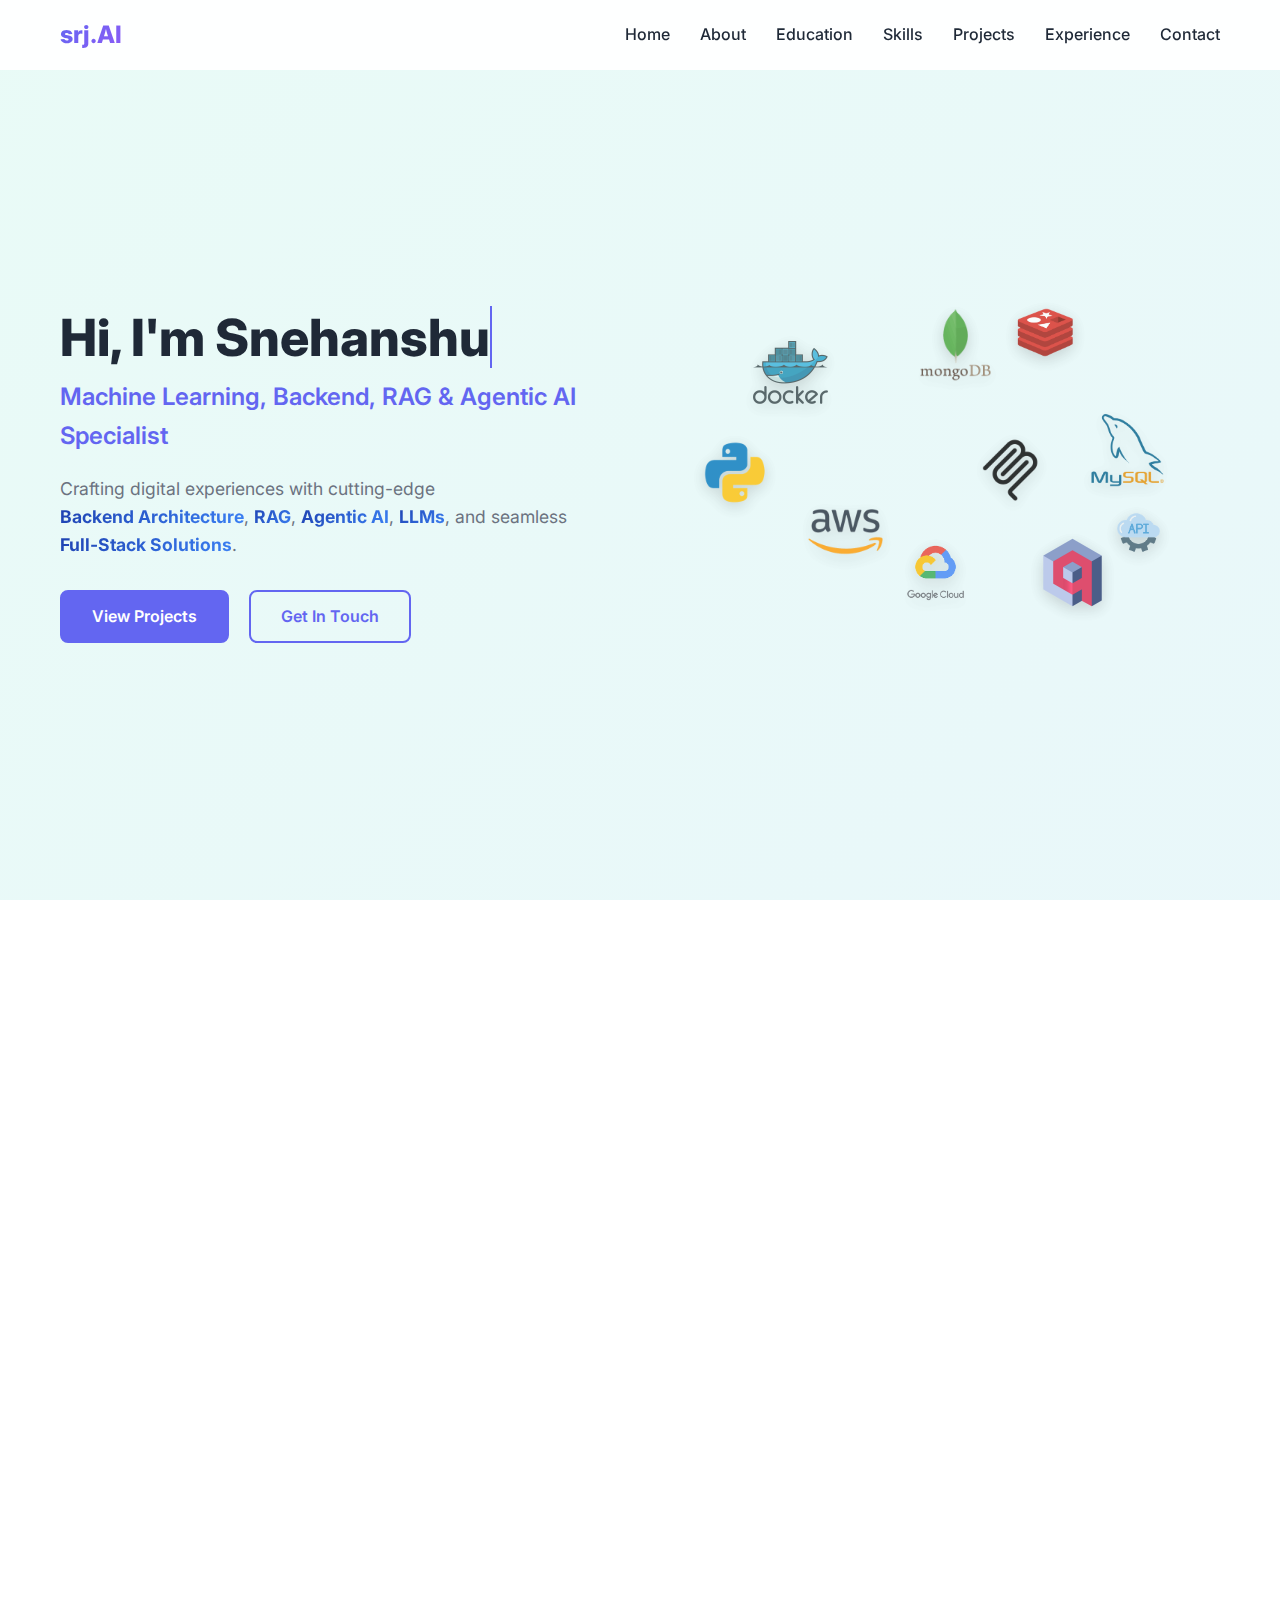
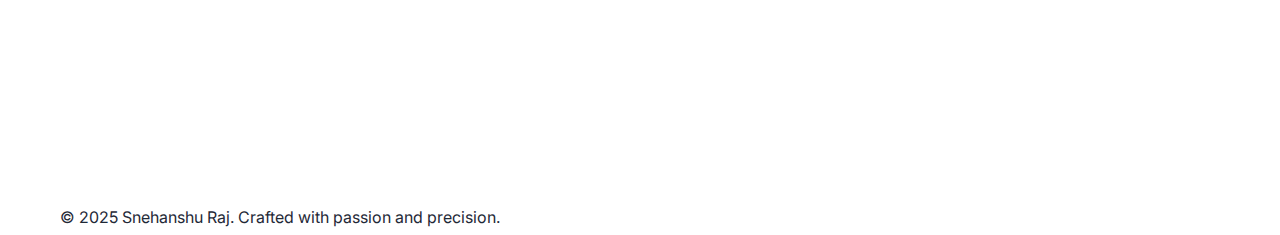
<file: index.html>
<!DOCTYPE html>
<html lang="en">
<head>
    <meta charset="UTF-8">
    <meta name="viewport" content="width=device-width, initial-scale=1.0, maximum-scale=1.0, user-scalable=no">
    <title>Snehanshu Raj - Software Enginner</title>
    <link rel="stylesheet" href="styles.css">
    <link href="https://cdnjs.cloudflare.com/ajax/libs/font-awesome/6.0.0/css/all.min.css" rel="stylesheet">
    <link href="https://fonts.googleapis.com/css2?family=Inter:wght@300;400;500;600;700;800&display=swap" rel="stylesheet">
</head>
<body>
    <nav class="navbar">
        <div class="nav-container">
            <div class="nav-logo">
                <span class="logo-text">srj.AI</span>
            </div>
            <ul class="nav-menu">
                <li><a href="#home" class="nav-link">Home</a></li>
                <li><a href="#about" class="nav-link">About</a></li>
                <li><a href="#education" class="nav-link">Education</a></li>
                <li><a href="#skills" class="nav-link">Skills</a></li>
                <li><a href="#projects" class="nav-link">Projects</a></li>
                <li><a href="#experience" class="nav-link">Experience</a></li>
                <li><a href="#contact" class="nav-link">Contact</a></li>
            </ul>
            <div class="hamburger">
                <span></span>
                <span></span>
                <span></span>
            </div>
        </div>
    </nav>

    <section id="home" class="hero">
        <div class="hero-container">
            <div class="hero-content">
                <div class="hero-text">
                    <h1 class="hero-title">
                        <span class="typing-text">Hi, I'm Snehanshu</span>
                    </h1>
                    <h2 class="hero-subtitle">Machine Learning, Backend, RAG & Agentic AI Specialist</h2>
                    <p class="hero-description">
                        Crafting digital experiences with cutting-edge <span class="highlight-text">Backend Architecture</span>, <span class="highlight-text">RAG</span>, <span class="highlight-text">Agentic AI</span>, <span class="highlight-text">LLMs</span>, and seamless <span class="highlight-text">Full-Stack Solutions</span>.
                    </p>
                    <div class="hero-buttons">
                        <a href="#projects" class="btn btn-primary">View Projects</a>
                        <a href="#contact" class="btn btn-secondary">Get In Touch</a>
                    </div>
                </div>
                <div class="hero-visual">
                    <div class="floating-elements">
                        <div class="floating-item" data-speed="2">
                            <img src="assets/tech/docker.png" alt="Docker">
                        </div>
                        <div class="floating-item" data-speed="3">
                            <img src="assets/tech/qdrant.png" alt="Qdrant">
                        </div>

                        <div class="floating-item" data-speed="1.8">
                            <img src="assets/tech/redis.png" alt="Redis">
                        </div>

                        <div class="floating-item" data-speed="1.7">
                            <img src="assets/tech/aws.png" alt="AWS">
                        </div>

                        <div class="floating-item" data-speed="1.5">
                            <img src="assets/tech/python.png" alt="Python">
                        </div>


                        <div class="floating-item" data-speed="2.2">
                            <img src="assets/tech/mysql.png" alt="MySQL">
                        </div>
                        <div class="floating-item" data-speed="2.5">
                            <img src="assets/tech/mongodb.png" alt="MongoDB">
                        </div>
                        <div class="floating-item" data-speed="2.8">
                            <img src="assets/tech/gcp.png" alt="Google Cloud">
                        </div>
                        <div class="floating-item" data-speed="1.9">
                            <img src="assets/tech/api.png" alt="AI Agent">
                        </div>
                        <div class="floating-item" data-speed="2.4">
                            <img src="assets/tech/mcp.png" alt="APIs">
                        </div>
                    </div>
                </div>
            </div>
        </div>
        <div class="hero-bg">
            <div class="animated-bg"></div>
        </div>
    </section>

    <section id="about" class="about">
        <div class="container">
            <h2 class="section-title">About Me</h2>
            <div class="about-content">
                <div class="about-text">
                    <p class="about-description">
                        I'm a passionate <span class="highlight-text">Software Engineer</span> with deep expertise in <span class="highlight-text">Backend Development</span>, <span class="highlight-text">Machine Learning</span>, <span class="highlight-text">Computer Vision</span>, <span class="highlight-text">Systems Design</span>, <span class="highlight-text">Agentic AI</span>, <span class="highlight-text">RAG</span>, and <span class="highlight-text">DevOps</span>, focused on building and delivering seamless user experiences.
                    </p>
                    <div class="stats">
                        <div class="stat-item">
                            <h3 class="stat-number" data-target="15">15+</h3>
                            <p class="stat-label">Projects Experience</p>
                        </div>
                        <div class="stat-item">
                            <h3 class="stat-number" data-target="3">3+</h3>
                            <p class="stat-label">Work Years Experience</p>
                        </div>
                    </div>
                </div>
                <div class="about-visual">
                    <div class="profile-card">
                        <div class="profile-image">
                            <img src="assets/photo.jpeg" alt="Your Name">
                        </div>
                    </div>
                </div>
            </div>
        </div>
    </section>

    <!-- Education Section -->
    <section id="education" class="education">
        <div class="container">
            <h2 class="section-title">Education</h2>
            <div class="education-cards">
                
                <!-- USC Education Card -->
                <div class="education-card">
                    <div class="education-content">
                        <div class="education-icon">
                            🎓
                        </div>
                        <div class="education-details">
                            <h3 class="degree-title">Master of Science in Computer Science</h3>
                            <h4 class="university-name">University of Southern California (USC)</h4>
                            <span class="education-date">Jan 2025 - Present</span>
                            <p class="education-description">
                                GPA: 
                                <span class="highlight-text">3.86</span>
                            </p>
                            <div class="coursework">
                                <h5>Relevant Coursework:</h5>
                                <div class="course-tags">
                                    <span class="course-tag">Applied Natural Language Processing</span>
                                    <span class="course-tag">Analysis of Algorithms</span>
                                    <span class="course-tag">Web Technologies</span>
                                    <span class="course-tag">Database Systems</span>
                                    <span class="course-tag">Information Retrieval and Search Engine</span>
                                </div>
                            </div>
                        </div>
                    </div>
                </div>

                <!-- Bachelor's Education Card -->
                <div class="education-card">
                    <div class="education-content">
                        <div class="education-icon">
                            🎓
                        </div>
                        <div class="education-details">
                            <h3 class="degree-title">Bachelor of Engineering in Information Science</h3>
                            <h4 class="university-name">Dayananda Sagar College of Engineering, Bangalore</h4>
                            <span class="education-date">Aug 2018 - Jun 2022</span>
                            <p class="education-description">
                                GPA: 
                                <span class="highlight-text">3.89</span>
                            </p>
                            <div class="coursework">
                                <h5>Relevant Coursework:</h5>
                                <div class="course-tags">
                                    <span class="course-tag">Data Structures and Algorithms</span>
                                    <span class="course-tag">Artificial Intelligence</span>
                                    <span class="course-tag">Machine Learning</span>
                                    <span class="course-tag">Software Engineering</span>
                                    <span class="course-tag">Python</span>
                                    <span class="course-tag">Java</span>
                                </div>
                            </div>
                        </div>
                    </div>
                </div>
                
            </div>
        </div>
    </section>


    <!-- Skills -->
    <section id="skills" class="skills">
        <div class="container">
            <h2 class="section-title">Tech Stack</h2>
            <div class="skills-grid">
                <div class="skill-category">
                    <h3 class="category-title">Backend</h3>
                    <div class="skill-items">
                        <div class="skill-item">
                            <i class="fab fa-python"></i>
                            <span>Python</span>
                            <div class="skill-level" data-level="100"></div>
                        </div>
                        <div class="skill-item">
                            <i class="fab fa-cuttlefish"></i>
                            <span>C++</span>
                            <div class="skill-level" data-level="90"></div>
                        </div>
                        <div class="skill-item">
                            <i class="fab fa-java"></i>
                            <span>Java</span>
                            <div class="skill-level" data-level="50"></div>
                        </div>
                        <div class="skill-item">
                            <i class="fas fa-database"></i>
                            <span>MongoDB</span>
                            <div class="skill-level" data-level="80"></div>
                        </div>
                        <div class="skill-item">
                            <i class="fas fa-server"></i>
                            <span>MySQL</span>
                            <div class="skill-level" data-level="80"></div>
                        </div>
                    </div>
                </div>
                <div class="skill-category">
                    <h3 class="category-title">Machine Learning</h3>
                    <div class="skill-items">
                        <div class="skill-item">
                            <i class="fas fa-eye"></i> <!-- Computer Vision → eye icon -->
                            <span>Computer Vision</span>
                            <div class="skill-level" data-level="90"></div>
                        </div>
                        <div class="skill-item">
                            <i class="fas fa-project-diagram"></i> <!-- Neural Networks → brain icon -->
                            <span>Neural Networks</span>
                            <div class="skill-level" data-level="90"></div>
                        </div>
                        <div class="skill-item">
                            <i class="fas fa-comments"></i> <!-- NLP → speech bubbles -->
                            <span>Natural Language Processing</span>
                            <div class="skill-level" data-level="90"></div>
                        </div>
                    </div>
                </div>

                <div class="skill-category">
                    <h3 class="category-title">Generative AI</h3>
                    <div class="skill-items">
                        <div class="skill-item">
                            <i class="fas fa-brain"></i>
                            <span>LLMs, VLMs</span>
                            <div class="skill-level" data-level="90"></div>
                        </div>
                        <div class="skill-item">
                            <i class="fas fa-project-diagram"></i>
                            <span>RAG</span>
                            <div class="skill-level" data-level="90"></div>
                        </div>
                        <div class="skill-item">
                            <i class="fas fa-robot"></i>
                            <span>AI Agents</span>
                            <div class="skill-level" data-level="90"></div>
                        </div>    
                        <div class="skill-item">
                            <i class="fas fa-cogs"></i> <!-- LLM Fine-Tuning → settings/gear icon -->
                            <span>LLM Fine-Tuning</span>
                            <div class="skill-level" data-level="90"></div>
                        </div>                    
                    </div>
                </div>

                <div class="skill-category">
                    <h3 class="category-title">DevOps</h3>
                    <div class="skill-items">
                        <div class="skill-item">
                            <i class="fab fa-docker"></i>
                            <span>Docker</span>
                            <div class="skill-level" data-level="100"></div>
                        </div>
                        <div class="skill-item">
                            <i class="fab fa-aws"></i>
                            <span>AWS</span>
                            <div class="skill-level" data-level="75"></div>
                        </div>
                        <div class="skill-item">
                            <i class="fab fa-google"></i>
                            <span>GCP</span>
                            <div class="skill-level" data-level="75"></div>
                        </div>
                        <div class="skill-item">
                            <i class="fab fa-git-alt"></i>
                            <span>Git</span>
                            <div class="skill-level" data-level="90"></div>
                        </div>
                        <div class="skill-item">
                            <i class="fas fa-cogs"></i>
                            <span>CI/CD</span>
                            <div class="skill-level" data-level="90"></div>
                        </div>
                    </div>
                </div>

                <div class="skill-category">
                    <h3 class="category-title">Frontend</h3>
                    <div class="skill-items">
                        <div class="skill-item">
                            <i class="fab fa-js"></i>
                            <span>JavaScript</span>
                            <div class="skill-level" data-level="80"></div>
                        </div>
                        <div class="skill-item">
                            <i class="fab fa-css3"></i>
                            <span>CSS3</span>
                            <div class="skill-level" data-level="80"></div>
                        </div>
                        <div class="skill-item">
                            <i class="fab fa-html5"></i>
                            <span>HTML5</span>
                            <div class="skill-level" data-level="80"></div>
                        </div>
                    </div>
                </div>
            </div>
        </div>
    </section>

    <!-- Projects Section -->
    <section id="projects" class="projects">
        <div class="container">
            <h2 class="section-title">Personal Projects</h2>
                <div class="projects-grid">
                    <div class="project-card">
                        <div class="project-image">
                            <img src="assets/projects/aiva.png" alt="Search">
                            <div class="project-overlay">
                                <div class="project-links">
                                    <a href="https://github.com/snehanshu-raj/aiva" target="_blank" class="project-link github-link"><i class="fab fa-github"></i></a>
                                </div>
                            </div>
                        </div>
                        <div class="project-content">
                            <h3 class="project-title">AIVA - Artificial Intelligence Visual Assistant</h3>
                            <p class="project-description">An AI-powered visual assistance platform that empowers everyone through real-time scene understanding, voice interaction, and intelligent image capture.</p>
                            <div class="project-tech">
                                <span class="tech-tag">Python</span>
                                <span class="tech-tag">Real-Time Assistant</span>
                                <span class="tech-tag">Gemini Live API</span>
                                <span class="tech-tag">Wensocket</span>
                                <span class="tech-tag">Model Context Protocol</span>
                                <span class="tech-tag">Object Finding</span>
                                <span class="tech-tag">Voice Assistant</span>
                            </div>
                        </div>
                    </div>

                    <div class="project-card">
                        <div class="project-image">
                            <img src="assets/projects/contextly.png" alt="Search">
                            <div class="project-overlay">
                                <div class="project-links">
                                    <a href="https://github.com/snehanshu-raj/ContextLy.AI" target="_blank" class="project-link github-link"><i class="fab fa-github"></i></a>
                                </div>
                            </div>
                        </div>
                        <div class="project-content">
                            <h3 class="project-title">ContextLy.AI</h3>
                            <p class="project-description">A powerful application that allows users to upload PDFs, URLs, and Audio files, then chat with an AI assistant that can search through and reference the uploaded content.</p>
                            <div class="project-tech">
                                <span class="tech-tag">Python</span>
                                <span class="tech-tag">Multimodal Assistant</span>
                                <span class="tech-tag">Gemini Live Tool</span>
                                <span class="tech-tag">Model Context Protocol</span>
                            </div>
                        </div>
                    </div>

                    <div class="project-card">
                        <div class="project-image">
                            <img src="assets/projects/tiktok.png" alt="Search">
                            <div class="project-overlay">
                                <div class="project-links">
                                    <a href="https://github.com/snehanshu-raj/TikTok-sentiment-analysis" target="_blank" class="project-link github-link"><i class="fab fa-github"></i></a>
                                </div>
                            </div>
                        </div>
                        <div class="project-content">
                            <h3 class="project-title">TikTok EDA and Sentiment Analysis</h3>
                            <p class="project-description">A large-scale TikTok data analysis pipeline using NLP and vector databases to uncover sentiment trends, user behaviors, and community insights.</p>
                            <div class="project-tech">
                                <span class="tech-tag">Python</span>
                                <span class="tech-tag">Data Science</span>
                                <span class="tech-tag">Qdrant</span>
                                <span class="tech-tag">MongoDB</span>
                                <span class="tech-tag">HuggingFace</span>
                                <span class="tech-tag">Matplotlib</span>
                                <span class="tech-tag">EDA</span>
                            </div>
                        </div>
                    </div>

                    <div class="project-card">
                        <div class="project-image">
                            <img src="assets/projects/browser-vault.png" alt="Search">
                            <div class="project-overlay">
                                <div class="project-links">
                                    <a href="https://github.com/snehanshu-raj/browser-vault" target="_blank" class="project-link github-link"><i class="fab fa-github"></i></a>
                                </div>
                            </div>
                        </div>
                        <div class="project-content">
                            <h3 class="project-title">Browser Vault</h3>
                            <p class="project-description">Browser-Vault turns your entire web browsing history into a fully searchable memory. Instead of just saving URLs, it captures full page content—text, images, URLs, titles, and timestamps; creating a rich, AI-powered archive of everything you've seen online.</p>
                            <div class="project-tech">
                                <span class="tech-tag">Python</span>
                                <span class="tech-tag">RAG</span>
                                <span class="tech-tag">Vector Database - Qdrant</span>
                                <span class="tech-tag">Ollama</span>
                                <span class="tech-tag">Docker</span>
                                <span class="tech-tag">Web Scraping</span>
                                <span class="tech-tag">JavaScript</span>
                            </div>
                        </div>
                    </div>

                    <div class="project-card">
                        <div class="project-image">
                            <img src="assets/projects/pdf-searcher.png" alt="Search">
                            <div class="project-overlay">
                                <div class="project-links">
                                    <a href="https://github.com/snehanshu-raj/query-pdf-agent" target="_blank" class="project-link github-link"><i class="fab fa-github"></i></a>
                                </div>
                            </div>
                        </div>
                        <div class="project-content">
                            <h3 class="project-title">Query PDF Agent</h3>
                            <p class="project-description">An AI-Agent that instantly locates specific topics across multiple PDFs. It understands natural language queries and directly opens the exact page in the right document. This tool streamlines research by combining semantic search with an interactive, navigable PDF viewer.</p>
                            <div class="project-tech">
                                <span class="tech-tag">Python</span>
                                <span class="tech-tag">AI Agent</span>
                                <span class="tech-tag">MCP - Model Context Protocol</span>
                                <span class="tech-tag">Gemini</span>
                            </div>
                        </div>
                    </div>

                    <div class="project-card">
                        <div class="project-image">
                            <img src="assets/projects/search.png" alt="Search">
                            <div class="project-overlay">
                                <div class="project-links">
                                    <a href="https://github.com/snehanshu-raj/Phone-Record-System" target="_blank" class="project-link github-link"><i class="fab fa-github"></i></a>
                                </div>
                            </div>
                        </div>
                        <div class="project-content">
                            <h3 class="project-title">Search Optimization Benchmark</h3>
                            <p class="project-description">Benchmarked Trie, Binary, and Linear search algorithms on a 10M-record dataset to uncover real-world performance beyond theoretical complexity.</p>
                            <div class="project-tech">
                                <span class="tech-tag">C++</span>
                                <span class="tech-tag">Algorithms</span>
                                <span class="tech-tag">Binary Search</span>
                                <span class="tech-tag">Trie Tree</span>
                            </div>
                        </div>
                    </div>

                    <div class="project-card">
                        <div class="project-image">
                            <img src="assets/projects/smartshot.png" alt="Smart Shot">
                            <div class="project-overlay">
                                <div class="project-links">
                                    <a href="https://github.com/snehanshu-raj/smart-shot" target="_blank" class="project-link github-link"><i class="fab fa-github"></i></a>
                                </div>
                            </div>
                        </div>
                        <div class="project-content">
                            <h3 class="project-title">Smart Shot</h3>
                            <p class="project-description">Chrome extension that captures screenshots and uses Google Gemini AI to analyze and explain anything visible on screen. From text explanations to image analysis, code debugging to visual Q&A - get instant AI-powered insights for any screen content.</p>
                            <div class="project-tech">
                                <span class="tech-tag">JavaScript</span>
                                <span class="tech-tag">Gemini API</span>
                                <span class="tech-tag">Chrome Extension</span>
                            </div>
                        </div>
                    </div>

                    <div class="project-card">
                        <div class="project-image">
                            <img src="assets/projects/queen.png" alt="N Queens">
                            <div class="project-overlay">
                                <div class="project-links">
                                    <a href="https://snehanshu-raj.github.io/nqueens.io/" target="_blank" class="project-link"><i class="fas fa-external-link-alt"></i></a>
                                    <a href="https://github.com/snehanshu-raj/nqueens.io" target="_blank" class="project-link github-link"><i class="fab fa-github"></i></a>
                                </div>
                            </div>
                        </div>
                        <div class="project-content">
                            <h3 class="project-title">N-Queens Play</h3>
                            <p class="project-description">An interactive N Queens game that lets you choose your board size and challenge yourself to place N queens safely without any attacking each other. A fun and visual way to explore this classic combinatorial problem in chess and algorithms.</p>
                            <div class="project-tech">
                                <span class="tech-tag">JavaScript</span>
                                <span class="tech-tag">N-Queens Algorithm</span>
                            </div>
                        </div>
                    </div>

                    <div class="project-card">
                        <div class="project-image">
                            <img src="assets/projects/gif.png" alt="GIF Controller">
                            <div class="project-overlay">
                                <div class="project-links">
                                    <a href="https://snehanshu-raj.github.io/chrome-gif-controller/" target="_blank" class="project-link"><i class="fas fa-external-link-alt"></i></a>
                                    <a href="https://github.com/snehanshu-raj/chrome-gif-controller" target="_blank" class="project-link github-link"><i class="fab fa-github"></i></a>
                                </div>
                            </div>
                        </div>
                        <div class="project-content">
                            <h3 class="project-title">GIF Controller</h3>
                            <p class="project-description">A simple yet powerful tool to take control of GIFs: pause, play, and seek any frame! Available as both a web app and Chrome extension. The web version supports uploads and direct URLs, while the Chrome extension auto-detects GIFs on any page and overlays playback controls.</p>
                            <div class="project-tech">
                                <span class="tech-tag">JavaScript</span>
                                <span class="tech-tag">Chrome Extension</span>
                            </div>
                        </div>
                    </div>
                </div>
        </div>
    </section>

    <!-- Experience Section -->
    <section id="experience" class="experience">
        <div class="container">
            <h2 class="section-title">Experience</h2>
            <div class="timeline">
                <div class="timeline-item">
                    <div class="timeline-dot"></div>
                    <div class="timeline-content">
                        <h3 class="timeline-title">Teaching Assistant & Mentor</h3>
                        <span class="timeline-company">USC, Viterbi School of Engineering - CS Dept.</span>
                        <span class="timeline-date">Jan 2026 - Current</span>
                        <p class="timeline-description">Mentoring 6 teams in designing and delivering real-world software systems, driving requirements clarification, technical architecture, and stakeholder-aligned execution.</p>
                    </div>
                </div>

                <div class="timeline-item">
                    <div class="timeline-dot"></div>
                    <div class="timeline-content">
                        <h3 class="timeline-title">Tech Lead</h3>
                        <span class="timeline-company">Streamoid Technologies</span>
                        <span class="timeline-date">Jul 2024 - Dec 2024</span>
                        <p class="timeline-description">Headed and built a state-of-the-art RAG-based “PDF Explorer” enabling expert-level, multi-modal document search, setting a new standard for AI-driven enterprise retrieval, with successful onboarding of India’s largest fashion brand.</p>
                    </div>
                </div>
                
                <div class="timeline-item">
                    <div class="timeline-dot"></div>
                    <div class="timeline-content">
                        <h3 class="timeline-title">Backend Developer - MTS</h3>
                        <span class="timeline-company">Streamoid Technologies</span>
                        <span class="timeline-date">May 2023 - Jun 2024</span>
                        <p class="timeline-description">• Designed and implemented a high-performance, multi-stage Computer Vision classification system for e-commerce catalog processing, classifying fine-grained attributes (e.g., color, sleeve length, fabric) for fashion items.</p>
                        <p class="timeline-description">• Architected and built a fault-tolerant Dropbox image uploader service, improving throughput 4x by addressing scaling bottlenecks.</p>
                        <p class="timeline-description">• Led development of a high-throughput indexing pipeline integrating Qdrant and Typesense for recommendations system.</p>
                        <p class="timeline-description">• Optimized legacy codebases, improved documentation, debugged, and enhanced various workflows to boost overall performance.</p>
                    </div>
                </div>
                
                <div class="timeline-item">
                    <div class="timeline-dot"></div>
                    <div class="timeline-content">
                        <h3 class="timeline-title">Software Engineer</h3>
                        <span class="timeline-company">Accolite Digital</span>
                        <span class="timeline-date">Nov 2022 - May 2023</span>
                        <p class="timeline-description">Developed a custom Python DMN rule engine with rule manipulation, integrated DynamoDB-based versioning for rollback, and enabled DMN file export and reverse engineering for seamless data recovery.</p>
                    </div>
                </div>

                <div class="timeline-item">
                    <div class="timeline-dot"></div>
                    <div class="timeline-content">
                        <h3 class="timeline-title">Software Engineer Intern</h3>
                        <span class="timeline-company">Accolite Digital</span>
                        <span class="timeline-date">Apr 2022 - Oct 2022</span>
                        <p class="timeline-description">Mastered Docker to create production-ready Business-Central images with RBAC, built lifecycle automation using Kie-Server REST APIs, and optimized Python request handling for AWS Lambda with clear client documentation.</p>
                    </div>
                </div>

                <div class="timeline-item">
                    <div class="timeline-dot"></div>
                    <div class="timeline-content">
                        <h3 class="timeline-title">Software Engineer Intern</h3>
                        <span class="timeline-company">Streamoid AI</span>
                        <span class="timeline-date">May 2021 - Dec 2021</span>
                        <p class="timeline-description">• Data Tech Team: Enhanced autosuggest search with category classifiers and probabilistic N-gram models trained on 100K+ phrases, deploying scalable APIs and scripts.</p>
                        <p class="timeline-description">• Visual Tech Team: Improved dress category prediction using advanced feature extraction and developed scalable image processing pipelines for bulk operations.</p>
                    </div>
                </div>
            </div>
        </div>
    </section>

    <!-- Hobbies Section -->
    <section id="hobbies" class="hobbies">
        <div class="container">
            <h2 class="section-title">Beyond Code</h2>
            <div class="hobbies-grid">                
                <a href="art.html" target="_blank" style="text-decoration: none;">
                    <div class="hobby-card">
                        <div class="hobby-icon">🎨</div>
                        <h3 class="hobby-title">Art & Craft</h3>
                        <p class="hobby-description">Bringing ideas to life through Sketching, Painting, and intricate Quilling! Explore my creative journey.</p>
                    </div>
                </a>
            </div>
        </div>
    </section>


    <!-- Contact Section -->
    <section id="contact" class="contact">
        <div class="container">
            <h2 class="section-title">Let's Connect</h2>
            <div class="contact-content">
                <p class="contact-intro">
                    I'm always excited to collaborate on innovative projects and explore new opportunities. 
                    Feel free to reach out through any of the channels below!
                </p>
                <div class="contact-methods">
                    <a href="mailto:srj.snehanshu@gmail.com" class="contact-method">
                        <i class="fas fa-envelope"></i>
                        <h3>Email</h3>
                        <p>srj.snehanshu@gmail.com</p>
                    </a>
                    <div class="contact-method">
                        <i class="fas fa-map-marker-alt"></i>
                        <h3>Location</h3>
                        <p>Los Angeles, CA</p>
                    </div>
                </div>
                <div class="social-links">
                    <a href="https://linkedin.com/in/snehanshu-raj" target="_blank" class="social-link">
                        <i class="fab fa-linkedin"></i>
                    </a>
                    <a href="https://github.com/snehanshu-raj" target="_blank" class="social-link">
                        <i class="fab fa-github"></i>
                    </a>
                    <a href="art.html" target="_blank" class="social-link">
                        <i class="fas fa-palette"></i>
                    </a>
                </div>
            </div>
        </div>
    </section>

    <!-- Footer -->
    <footer>
        <div class="container">
            <p class="footer-text">&copy; 2025 Snehanshu Raj. Crafted with passion and precision.</p>
        </div>
    </footer>

    <script src="script.js"></script>
</body>
</html>
</file>
<file: styles.css>
* {
    margin: 0;
    padding: 0;
    box-sizing: border-box;
}

:root {
    --primary-color: #6366f1;
    --secondary-color: #8b5cf6;
    --accent-color: #06b6d4;
    --text-primary: #1f2937;
    --text-secondary: #6b7280;
    --background: #ffffff;
    --background-secondary: #f9fafb;
    --border-color: #e5e7eb;
    --shadow: 0 4px 6px -1px rgba(0, 0, 0, 0.1);
    --shadow-lg: 0 20px 25px -5px rgba(0, 0, 0, 0.1);
}

body {
    font-family: 'Inter', sans-serif;
    line-height: 1.6;
    color: var(--text-primary);
    overflow-x: hidden;
}

.container {
    max-width: 1200px;
    margin: 0 auto;
    padding: 0 20px;
}

/* Navigation */
.navbar {
    position: fixed;
    top: 0;
    width: 100%;
    background: rgba(255, 255, 255, 0.95);
    backdrop-filter: blur(10px);
    z-index: 1000;
    transition: all 0.3s ease;
}

.nav-container {
    max-width: 1200px;
    margin: 0 auto;
    padding: 0 20px;
    display: flex;
    justify-content: space-between;
    align-items: center;
    height: 70px;
}

.logo-text {
    font-size: 24px;
    font-weight: 800;
    background: linear-gradient(135deg, var(--primary-color), var(--secondary-color));
    -webkit-background-clip: text;
    -webkit-text-fill-color: transparent;
    background-clip: text;
    position: relative;
}

.logo-text::after {
    content: '🤖';
    position: absolute;
    right: -25px;
    top: 0;
    font-size: 16px;
    animation: robotBounce 2s ease-in-out infinite;
}

@keyframes robotBounce {
    0%, 100% { transform: translateY(0px); }
    50% { transform: translateY(-3px); }
}

.nav-menu {
    display: flex;
    list-style: none;
    gap: 30px;
}

.nav-link {
    text-decoration: none;
    color: var(--text-primary);
    font-weight: 500;
    transition: color 0.3s ease;
    position: relative;
}

.nav-link:hover {
    color: var(--primary-color);
}

.nav-link::after {
    content: '';
    position: absolute;
    bottom: -5px;
    left: 0;
    width: 0;
    height: 2px;
    background: var(--primary-color);
    transition: width 0.3s ease;
}

.nav-link:hover::after {
    width: 100%;
}

.hamburger {
    display: none;
    flex-direction: column;
    cursor: pointer;
}

.hamburger span {
    width: 25px;
    height: 3px;
    background: var(--text-primary);
    margin: 3px 0;
    transition: 0.3s;
}

/* Hero Section */
/* Hero Section - Universal Responsive */
.hero {
    min-height: 100vh;
    display: flex;
    align-items: center;
    position: relative;
    overflow: hidden;
    padding: 70px 0 20px;
}

.hero-container {
    max-width: 1200px;
    margin: 0 auto;
    padding: 0 20px;
    z-index: 2;
    width: 100%;
}

.hero-content {
    display: grid;
    grid-template-columns: 1fr 1fr;
    gap: 60px;
    align-items: center;
}

/* Hero Text Styling */
.hero-title {
    font-size: clamp(2rem, 4vw, 3.5rem);
    font-weight: 800;
    margin-bottom: 10px;
    line-height: 1.2;
}

.name-display {
    display: block;
    color: var(--text-primary);
    font-family: inherit;
    font-weight: inherit;
    font-size: inherit;
}

.hero-subtitle {
    font-size: clamp(1.2rem, 2.5vw, 1.5rem);
    color: var(--primary-color);
    font-weight: 600;
    margin-bottom: 20px;
}

.hero-description {
    font-size: clamp(0.95rem, 2vw, 1.1rem);
    color: var(--text-secondary);
    margin-bottom: 30px;
    line-height: 1.6;
}

.hero-buttons {
    display: flex;
    gap: 20px;
    flex-wrap: wrap;
}

.btn {
    padding: 12px 30px;
    border-radius: 8px;
    text-decoration: none;
    font-weight: 600;
    transition: all 0.3s ease;
    display: inline-block;
    font-size: clamp(0.9rem, 1.5vw, 1rem);
}

.btn-primary {
    background: var(--primary-color);
    color: white;
    border: 2px solid var(--primary-color);
}

.btn-secondary {
    background: transparent;
    color: var(--primary-color);
    border: 2px solid var(--primary-color);
}

/* Floating Elements */
.hero-visual {
    position: relative;
    height: 400px;
    width: 100%;
}

.floating-elements {
    position: relative;
    width: 100%;
    height: 100%;
}

.floating-item {
    position: absolute;
    animation: float 6s ease-in-out infinite;
    z-index: 1;
}

.floating-item img {
    width: 75px;
    height: 75px;
    object-fit: contain;
    transition: all 0.3s ease;
    filter: drop-shadow(0 4px 8px rgba(0, 0, 0, 0.1));
}

/* Updated positioning for better visibility */
.floating-item:nth-child(1) { /* Docker */
    top: 10%;
    left: 10%;
    animation-delay: 0s;
}

.floating-item:nth-child(2) { /* Python */
    top: 70%;
    right: 15%;
    animation-delay: -2s;
}

.floating-item:nth-child(3) { /* MongoDB */
    top: 5%;
    right: 20%;
    animation-delay: -4s;
}

.floating-item:nth-child(4) { /* AWS */
    bottom: 20%;
    left: 20%;
    animation-delay: -1s;
}

.floating-item:nth-child(5) { /* Redis */
    top: 40%;
    left: 5%;
    animation-delay: -3s;
}

.floating-item:nth-child(6) { /* MySQL */
    bottom: 40%;
    right: 10%;
    animation-delay: -5s;
}

.floating-item:nth-child(7) { /* GCP */
    top: 8%;
    left: 45%;
    animation-delay: -1.5s;
}

.floating-item:nth-child(8) { /* Agent */
    bottom: 15%;
    right: 45%;
    animation-delay: -3.5s;
}

.floating-item:nth-child(9) { /* APIs */
    top: 55%;
    right: 8%;
    animation-delay: -2.5s;
}

.floating-item:nth-child(10) { /* Qdrant */
    bottom: 35%;
    left: 55%;
    animation-delay: -4.5s;
}

@keyframes float {
    0%, 100% { 
        transform: translateY(0px) rotate(0deg); 
    }
    50% { 
        transform: translateY(-20px) rotate(5deg); 
    }
}

/* Ensure all items are visible on different screen sizes */
@media (max-width: 1024px) {
    .floating-item:nth-child(n+7) {
        display: block; /* Keep them visible on tablets */
    }
    
    .floating-item img {
        width: 60px;
        height: 60px;
    }
}

@media (max-width: 768px) {
    .hero-visual {
        height: 250px;
    }
    
    .floating-item img {
        width: 45px;
        height: 45px;
    }
    
    /* Hide some items on mobile for performance */
    .floating-item:nth-child(n+6) {
        display: none;
    }
}

@media (max-width: 480px) {
    .floating-item img {
        width: 35px;
        height: 35px;
    }
    
    .floating-item:nth-child(n+4) {
        display: none;
    }
}

/* Mobile Styles */
@media (max-width: 480px) {
    .hero {
        padding: 60px 0 20px;
    }
    
    .hero-container {
        padding: 0 15px;
    }
    
    .hero-content {
        gap: 30px;
    }
    
    .hero-visual {
        height: 200px;
    }
    
    .hero-buttons {
        flex-direction: column;
        align-items: center;
        gap: 15px;
    }
    
    .btn {
        width: 200px;
        text-align: center;
    }
    
    .floating-item:nth-child(n+3) {
        display: none;
    }
    
    .floating-item img {
        width: 35px;
        height: 35px;
    }
}

/* Ensure text visibility */
.hero-title,
.hero-subtitle,
.hero-description {
    opacity: 1;
    visibility: visible;
    display: block;
}

.btn-primary {
    background: var(--primary-color);
    color: white;
    border: 2px solid var(--primary-color);
}

.btn-primary:hover {
    transform: translateY(-2px);
    box-shadow: var(--shadow-lg);
}

.btn-secondary {
    background: transparent;
    color: var(--primary-color);
    border: 2px solid var(--primary-color);
}

.btn-secondary:hover {
    background: var(--primary-color);
    color: white;
    transform: translateY(-2px);
}

.hero-visual {
    position: relative;
    height: 400px;
}

.floating-elements {
    position: relative;
    width: 100%;
    height: 100%;
}

.floating-item {
    position: absolute;
    animation: float 6s ease-in-out infinite;
    opacity: 0.8;
    transition: all 0.3s ease;
    filter: drop-shadow(0 4px 8px rgba(0, 0, 0, 0.1));
}

.floating-item img {
    width: 75px;
    height: 75px;
    object-fit: contain;
    transition: all 0.3s ease;
}

@media (max-width: 768px) {
    .floating-item img {
        width: 60px;
        height: 60px;
    }
}

@media (max-width: 480px) {
    .floating-item img {
        width: 45px;
        height: 45px;
    }
}

.floating-item:hover {
    opacity: 1;
    transform: scale(1.2);
}

.floating-item:hover img {
    filter: brightness(1.1) saturate(1.2);
}

/* Positioning for all floating items */
.floating-item:nth-child(1) { /* Docker */
    top: 15%;
    left: 15%;
    animation-delay: 0s;
}

.floating-item:nth-child(2) { /* Qdrant */
    top: 65%;
    right: 20%;
    animation-delay: -2s;
}

.floating-item:nth-child(3) { /* Python */
    top: 5%;
    right: 25%;
    animation-delay: -4s;
}

.floating-item:nth-child(4) { /* MongoDB */
    bottom: 25%;
    left: 25%;
    animation-delay: -1s;
}

.floating-item:nth-child(5) { /* Redis */
    top: 40%;
    left: 5%;
    animation-delay: -3s;
}

.floating-item:nth-child(6) { /* MySQL */
    bottom: 45%;
    right: 10%;
    animation-delay: -5s;
}

.floating-item:nth-child(7) { /* AWS */
    top: 8%;
    left: 45%;
    animation-delay: -1.5s;
}

.floating-item:nth-child(8) { /* GCP */
    bottom: 15%;
    right: 45%;
    animation-delay: -3.5s;
}

.floating-item:nth-child(9) { /* Agent */
    top: 55%;
    right: 8%;
    animation-delay: -2.5s;
}

.floating-item:nth-child(10) { /* APIs */
    bottom: 40%;
    left: 55%;
    animation-delay: -4.5s;
}

@keyframes float {
    0%, 100% { 
        transform: translateY(0px) rotate(0deg); 
    }
    50% { 
        transform: translateY(-20px) rotate(5deg); 
    }
}

/* Add some variety to the animations */
.floating-item:nth-child(even) {
    animation-direction: reverse;
}

.floating-item:nth-child(3n) {
    animation-duration: 8s;
}

.floating-item:nth-child(4n) {
    animation-duration: 5s;
}

/* Responsive adjustments */
@media (max-width: 768px) {
    .floating-item img {
        width: 45px;
        height: 45px;
    }
    
    /* Hide some items on smaller screens */
    .floating-item:nth-child(n+7) {
        display: none;
    }
}

@media (max-width: 480px) {
    .floating-item img {
        width: 35px;
        height: 35px;
    }
    
    .floating-item:nth-child(n+5) {
        display: none;
    }
}

.hero-bg {
    position: absolute;
    top: 0;
    left: 0;
    width: 100%;
    height: 100%;
    z-index: -1;
}

.animated-bg {
    width: 100%;
    height: 100%;
    background: linear-gradient(-45deg, #ee7752, #e73c7e, #23a6d5, #23d5ab);
    background-size: 400% 400%;
    animation: gradientBG 15s ease infinite;
    opacity: 0.1;
}

@keyframes gradientBG {
    0% { background-position: 0% 50%; }
    50% { background-position: 100% 50%; }
    100% { background-position: 0% 50%; }
}

/* Typing Animation */
.typing-text {
    overflow: hidden;
    border-right: 2px solid var(--primary-color);
    white-space: nowrap;
    animation: typing 3.5s steps(40, end), blink-caret 0.75s step-end infinite;
}

@keyframes typing {
    from { width: 0; }
    to { width: 100%; }
}

@keyframes blink-caret {
    from, to { border-color: transparent; }
    50% { border-color: var(--primary-color); }
}

/* Section Styles */
.section-title {
    font-size: 2.5rem;
    font-weight: 700;
    text-align: center;
    margin-bottom: 60px;
    position: relative;
}

.section-title::after {
    content: '';
    position: absolute;
    bottom: -10px;
    left: 50%;
    transform: translateX(-50%);
    width: 60px;
    height: 4px;
    background: var(--primary-color);
    border-radius: 2px;
}

/* About Section */
.about {
    padding: 100px 0;
    background: var(--background-secondary);
}

.about-content {
    display: grid;
    grid-template-columns: 2fr 1fr;
    gap: 60px;
    align-items: center;
}

.about-description {
    font-size: 1.1rem;
    color: var(--text-secondary);
    margin-bottom: 40px;
    line-height: 1.8;
}

.stats {
    display: grid;
    grid-template-columns: repeat(3, 1fr);
    gap: 30px;
}

.stat-item {
    text-align: center;
}

.stat-number {
    font-size: 2.5rem;
    font-weight: 800;
    color: var(--primary-color);
    margin-bottom: 5px;
}

.stat-label {
    color: var(--text-secondary);
    font-weight: 500;
}

.profile-card {
    background: linear-gradient(135deg, #1e293b 0%, #0f172a 100%);
    border-radius: 20px;
    padding: 30px;
    box-shadow: 0 20px 40px rgba(0, 0, 0, 0.3), 
                0 0 20px rgba(59, 130, 246, 0.1);
    text-align: center;
    border: 1px solid rgba(59, 130, 246, 0.2);
    position: relative;
    overflow: hidden;
}

.profile-card::before {
    content: '';
    position: absolute;
    top: 0;
    left: 0;
    width: 100%;
    height: 100%;
    background: radial-gradient(circle at 50% 50%, rgba(59, 130, 246, 0.1) 0%, transparent 70%);
    pointer-events: none;
}

.profile-image {
    width: 200px;
    height: 200px;
    border-radius: 50%;
    overflow: hidden;
    margin: 0 auto 20px;
    border: 4px solid #3b82f6;
    box-shadow: 0 0 20px rgba(59, 130, 246, 0.3),
                inset 0 0 20px rgba(0, 0, 0, 0.2);
    position: relative;
    z-index: 2;
}

.profile-image img {
    width: 100%;
    height: 100%;
    object-fit: cover;
}

/* Add hover effect */
.profile-card:hover {
    transform: translateY(-5px);
    box-shadow: 0 25px 50px rgba(0, 0, 0, 0.4), 
                0 0 30px rgba(59, 130, 246, 0.2);
    border-color: rgba(59, 130, 246, 0.4);
    transition: all 0.3s ease;
}

.profile-card:hover .profile-image {
    border-color: #60a5fa;
    box-shadow: 0 0 30px rgba(59, 130, 246, 0.5),
                inset 0 0 20px rgba(0, 0, 0, 0.2);
}

/* Skills Section */
.skills {
    padding: 100px 0;
}

.skills-grid {
    display: grid;
    grid-template-columns: repeat(auto-fit, minmax(300px, 1fr));
    gap: 40px;
}

.skill-category {
    background: white;
    border-radius: 15px;
    padding: 30px;
    box-shadow: var(--shadow);
    transition: transform 0.3s ease;
}

.skill-category:hover {
    transform: translateY(-5px);
}

.category-title {
    font-size: 1.5rem;
    font-weight: 700;
    margin-bottom: 25px;
    color: var(--primary-color);
    text-align: center;
}

.skill-items {
    display: flex;
    flex-direction: column;
    gap: 20px;
}

.skill-item {
    display: flex;
    align-items: center;
    gap: 15px;
    position: relative;
}

.skill-item i {
    font-size: 1.5rem;
    color: var(--primary-color);
    width: 30px;
}

.skill-item span {
    font-weight: 600;
    min-width: 100px;
}

.skill-level {
    flex: 1;
    height: 8px;
    background: var(--border-color);
    border-radius: 4px;
    position: relative;
    overflow: hidden;
}

.skill-level::after {
    content: '';
    position: absolute;
    top: 0;
    left: 0;
    height: 100%;
    background: linear-gradient(90deg, var(--text-primary), var(--secondary-color));
    border-radius: 4px;
    width: 0;
    animation: fillBar 2s ease-in-out forwards;
    animation-delay: 0.5s;
}

/* Specific widths for each level */
.skill-level[data-level="100"]::after {
    animation-name: fillBar100;
}

.skill-level[data-level="90"]::after {
    animation-name: fillBar90;
}

.skill-level[data-level="80"]::after {
    animation-name: fillBar80;
}

.skill-level[data-level="75"]::after {
    animation-name: fillBar75;
}

.skill-level[data-level="50"]::after {
    animation-name: fillBar50;
}

/* Animation keyframes */
@keyframes fillBar100 {
    from { width: 0; }
    to { width: 100%; }
}

@keyframes fillBar90 {
    from { width: 0; }
    to { width: 85%; }
}

@keyframes fillBar80 {
    from { width: 0; }
    to { width: 80%; }
}

@keyframes fillBar75 {
    from { width: 0; }
    to { width: 75%; }
}

@keyframes fillBar50 {
    from { width: 0; }
    to { width: 55%; }
}

/* Projects Section */
.projects {
    padding: 100px 0;
    background: var(--background-secondary);
}

.projects-grid {
    display: grid;
    grid-template-columns: repeat(auto-fit, minmax(350px, 1fr));
    gap: 40px;
}

.project-card {
    background: white;
    border-radius: 15px;
    overflow: hidden;
    box-shadow: var(--shadow);
    transition: all 0.3s ease;
}

.project-card:hover {
    transform: translateY(-10px);
    box-shadow: var(--shadow-lg);
}

.project-image {
    position: relative;
    height: 250px;
    overflow: hidden;
    border-radius: 15px 15px 0 0;
    border: 3px solid transparent;
    background: linear-gradient(45deg, #1e40af, #3b82f6, #60a5fa, #1e40af);
    background-size: 300% 300%;
    animation: borderDance 4s ease-in-out infinite;
    padding: 3px;
}

.project-image::before {
    content: '';
    position: absolute;
    top: 0;
    left: 0;
    right: 0;
    bottom: 0;
    background: linear-gradient(45deg, #1e40af, #3b82f6, #60a5fa, #1e40af);
    background-size: 300% 300%;
    animation: borderDance 4s ease-in-out infinite;
    border-radius: 12px;
    z-index: -1;
}

.project-image img {
    width: 100%;
    height: 100%;
    object-fit: contain; /* Changed from cover to contain */
    object-position: center;
    transition: all 0.3s ease;
    background: white; /* Add white background for better contrast */
    border-radius: 12px;
    padding: 10px; /* Add some padding inside */
}

.project-card:hover .project-image img {
    transform: scale(1.05);
    filter: brightness(1.1) saturate(1.1);
}

/* Dancing border animation */
@keyframes borderDance {
    0% {
        background-position: 0% 50%;
        box-shadow: 0 0 20px rgba(30, 64, 175, 0.4);
    }
    25% {
        background-position: 100% 50%;
        box-shadow: 0 0 25px rgba(59, 130, 246, 0.5);
    }
    50% {
        background-position: 100% 100%;
        box-shadow: 0 0 30px rgba(96, 165, 250, 0.6);
    }
    75% {
        background-position: 0% 100%;
        box-shadow: 0 0 25px rgba(59, 130, 246, 0.5);
    }
    100% {
        background-position: 0% 50%;
        box-shadow: 0 0 20px rgba(30, 64, 175, 0.4);
    }
}

.project-card {
    background: white;
    border-radius: 15px;
    overflow: hidden;
    box-shadow: var(--shadow);
    transition: all 0.3s ease;
    position: relative;
    border: 2px solid transparent;
}

.project-card:hover {
    transform: translateY(-10px);
    box-shadow: var(--shadow-lg);
    border: 2px solid rgba(30, 64, 175, 0.3);
}

.project-card.pulse-border .project-image {
    animation: borderDance 4s ease-in-out infinite, pulseBorder 2s ease-in-out infinite;
}

@keyframes pulseBorder {
    0%, 100% {
        transform: scale(1);
        border-width: 3px;
    }
    50% {
        transform: scale(1.02);
        border-width: 5px;
    }
}

.project-overlay {
    position: absolute;
    top: 0;
    left: 0;
    width: 100%;
    height: 100%;
    background: rgba(99, 102, 241, 0.9);
    display: flex;
    align-items: center;
    justify-content: center;
    opacity: 0;
    transition: opacity 0.3s ease;
}

.project-card:hover .project-overlay {
    opacity: 1;
}

.project-links {
    display: flex;
    gap: 20px;
}

.project-link {
    width: 50px;
    height: 50px;
    background: white;
    border-radius: 50%;
    display: flex;
    align-items: center;
    justify-content: center;
    color: var(--primary-color);
    text-decoration: none;
    transition: transform 0.3s ease;
}

.project-link:hover {
    transform: scale(1.1);
}

.project-content {
    padding: 30px;
}

.project-title {
    font-size: 1.3rem;
    font-weight: 700;
    margin-bottom: 15px;
}

.project-description {
    color: var(--text-secondary);
    margin-bottom: 20px;
    line-height: 1.6;
}

.project-tech {
    display: flex;
    flex-wrap: wrap;
    gap: 10px;
}

.tech-tag {
    background: var(--primary-color);
    color: white;
    padding: 5px 12px;
    border-radius: 20px;
    font-size: 0.8rem;
    font-weight: 500;
}

/* Experience Section */
.experience {
    padding: 100px 0;
}

.timeline {
    position: relative;
    max-width: 800px;
    margin: 0 auto;
}

.timeline::before {
    content: '';
    position: absolute;
    left: 50%;
    top: 0;
    bottom: 0;
    width: 2px;
    background: var(--primary-color);
    transform: translateX(-50%);
}

.timeline-item {
    position: relative;
    margin-bottom: 50px;
    width: calc(50% - 30px);
}

.timeline-item:nth-child(odd) {
    left: 0;
    text-align: right;
}

.timeline-item:nth-child(even) {
    left: calc(50% + 30px);
}

.timeline-dot {
    position: absolute;
    width: 20px;
    height: 20px;
    background: var(--primary-color);
    border-radius: 50%;
    top: 0;
}

.timeline-item:nth-child(odd) .timeline-dot {
    right: -40px;
}

.timeline-item:nth-child(even) .timeline-dot {
    left: -40px;
}

.timeline-content {
    background: white;
    padding: 25px;
    border-radius: 10px;
    box-shadow: var(--shadow);
}

.timeline-title {
    font-size: 1.2rem;
    font-weight: 700;
    margin-bottom: 5px;
}

.timeline-company {
    color: var(--primary-color);
    font-weight: 600;
    display: block;
    margin-bottom: 5px;
}

.timeline-date {
    color: var(--text-secondary);
    font-size: 0.9rem;
    display: block;
    margin-bottom: 15px;
}

.timeline-description {
    color: var(--text-secondary);
    line-height: 1.6;
}

/* Hobbies Section */
.hobbies {
    padding: 100px 0;
    background: var(--background-secondary);
}

.hobbies-grid {
    display: grid;
    grid-template-columns: repeat(auto-fit, minmax(250px, 1fr));
    gap: 30px;
}

.hobby-card {
    background: white;
    padding: 40px 30px;
    border-radius: 15px;
    text-align: center;
    box-shadow: var(--shadow);
    transition: transform 0.3s ease;
}

.hobby-card:hover {
    transform: translateY(-5px);
}

.hobby-icon {
    width: 80px;
    height: 80px;
    background: linear-gradient(135deg, var(--primary-color), var(--secondary-color));
    border-radius: 50%;
    display: flex;
    align-items: center;
    justify-content: center;
    margin: 0 auto 20px;
}

.hobby-icon i {
    font-size: 2rem;
    color: white;
}

.hobby-card h3 {
    font-size: 1.3rem;
    font-weight: 700;
    margin-bottom: 15px;
}

.hobby-card p {
    color: var(--text-secondary);
    line-height: 1.6;
}

/* Contact Section */
/* Centered contact section */
.contact-content {
    display: flex;
    justify-content: center;
    align-items: center;
}

.contact-info {
    display: flex;
    flex-direction: column;
    gap: 20px;
    max-width: 500px;
    width: 100%;
}

.contact-item {
    display: flex;
    align-items: center;
    gap: 20px;
    padding: 20px;
    background: var(--background-secondary);
    border-radius: 10px;
    justify-content: center; /* Center the content within each item */
    text-align: center;
}

.contact-item i {
    font-size: 1.5rem;
    color: var(--primary-color);
    width: 30px;
    flex-shrink: 0;
}

.contact-item span,
.contact-link span {
    font-weight: 500;
}

/* Responsive centering */
@media (max-width: 768px) {
    .contact-info {
        max-width: 100%;
        gap: 15px;
    }
    
    .contact-item {
        padding: 15px;
        gap: 15px;
    }
}

/* Footer */
.footer {
    background: var(--text-primary);
    color: white;
    text-align: center;
    padding: 30px 0;
}

/* Responsive Design */
@media (max-width: 768px) {
    .hamburger {
        display: flex;
    }
    
    .nav-menu {
        position: fixed;
        left: -100%;
        top: 70px;
        flex-direction: column;
        background-color: white;
        width: 100%;
        text-align: center;
        transition: 0.3s;
        box-shadow: var(--shadow);
        padding: 20px 0;
    }
    
    .nav-menu.active {
        left: 0;
    }
    
    .hero-content {
        grid-template-columns: 1fr;
        text-align: center;
    }
    
    .hero-title {
        font-size: 2.5rem;
    }
    
    .about-content {
        grid-template-columns: 1fr;
        text-align: center;
    }
    
    .skills-grid {
        grid-template-columns: 1fr;
    }
    
    .projects-grid {
        grid-template-columns: 1fr;
    }
    
    .timeline::before {
        left: 20px;
    }
    
    .timeline-item {
        width: calc(100% - 60px);
        left: 60px !important;
        text-align: left !important;
    }
    
    .timeline-dot {
        left: 10px !important;
    }
    
    .contact-content {
        grid-template-columns: 1fr;
    }
    
    .hero-buttons {
        flex-direction: column;
        align-items: center;
    }
    
    .stats {
        grid-template-columns: 1fr;
        gap: 20px;
    }
}

.fade-in {
    opacity: 0;
    transform: translateY(30px);
    transition: all 0.6s ease;
}

.fade-in.visible {
    opacity: 1;
    transform: translateY(0);
}

/* Simple clickable contact items */
.clickable-item {
    cursor: pointer;
    transition: all 0.2s ease;
}

.clickable-item:hover {
    transform: translateY(-2px);
    background: rgba(99, 102, 241, 0.05);
    box-shadow: 0 4px 12px rgba(0, 0, 0, 0.1);
}

.contact-link {
    text-decoration: none;
    color: inherit;
    display: block;
}

.contact-link:hover {
    color: var(--primary-color);
}

.clickable-item:hover i {
    color: var(--primary-color);
    transform: scale(1.1);
}

.highlight-text {
    font-weight: 700;
    background: linear-gradient(135deg, #1e40af, #3b82f6, #60a5fa, #1e40af);
    background-size: 300% 300%;
    -webkit-background-clip: text;
    -webkit-text-fill-color: transparent;
    background-clip: text;
    animation: shimmer 3s ease-in-out infinite;
    position: relative;
    display: inline-block;
}

@keyframes shimmer {
    0% {
        background-position: 0% 50%;
    }
    50% {
        background-position: 100% 50%;
    }
    100% {
        background-position: 0% 50%;
    }
}

/* Add a subtle glow effect */
.highlight-text::before {
    content: '';
    position: absolute;
    top: 0;
    left: 0;
    right: 0;
    bottom: 0;
    background: linear-gradient(135deg, rgba(30, 64, 175, 0.2), rgba(59, 130, 246, 0.2));
    border-radius: 4px;
    filter: blur(8px);
    z-index: -1;
    opacity: 0;
    transition: opacity 0.3s ease;
}

.highlight-text:hover::before {
    opacity: 1;
}

/* Alternative with text-shadow for better browser support */
.highlight-text-alt {
    font-weight: 700;
    color: #3b82f6;
    text-shadow: 0 0 10px rgba(59, 130, 246, 0.5),
                 0 0 20px rgba(59, 130, 246, 0.3),
                 0 0 30px rgba(59, 130, 246, 0.2);
    animation: glow 2s ease-in-out infinite alternate;
}

@keyframes glow {
    from {
        text-shadow: 0 0 10px rgba(59, 130, 246, 0.5),
                     0 0 20px rgba(59, 130, 246, 0.3),
                     0 0 30px rgba(59, 130, 246, 0.2);
    }
    to {
        text-shadow: 0 0 15px rgba(59, 130, 246, 0.7),
                     0 0 25px rgba(59, 130, 246, 0.5),
                     0 0 35px rgba(59, 130, 246, 0.3);
    }
}

/* Hobby card link styling */
.hobby-card-link {
    text-decoration: none;
    color: inherit;
    display: block;
}

.hobby-card-link:hover {
    text-decoration: none;
    color: inherit;
}

/* Enhanced GitHub link in overlay */
.github-link {
    position: relative;
}

.github-link::before {
    content: 'View Repository';
    position: absolute;
    bottom: 100%;
    left: 50%;
    transform: translateX(-50%);
    background: rgba(0, 0, 0, 0.9);
    color: white;
    padding: 8px 12px;
    border-radius: 6px;
    font-size: 0.8rem;
    white-space: nowrap;
    opacity: 0;
    pointer-events: none;
    transition: all 0.3s ease;
    margin-bottom: 8px;
}

.github-link:hover::before {
    opacity: 1;
}

.project-github {
    margin-top: 20px;
    padding-top: 15px;
    border-top: 1px solid var(--border-color);
}

.project-card:hover .project-github {
    background: rgba(99, 102, 241, 0.02);
    border-radius: 10px;
    margin: 15px -15px -15px -15px;
    padding: 20px 15px 15px 15px;
    transition: all 0.3s ease;
}

.education {
    padding: 100px 0;
    background: var(--background-secondary);
}

/* Container for multiple education cards */
.education-cards {
    max-width: 800px;
    margin: 0 auto;
    display: flex;
    flex-direction: column;
    gap: 30px; /* Add space between cards */
}

.education-card {
    background: white;
    border-radius: 20px;
    padding: 40px;
    box-shadow: var(--shadow-lg);
    border: 2px solid transparent;
    background: linear-gradient(white, white) padding-box,
                linear-gradient(135deg, var(--primary-color), var(--secondary-color)) border-box;
    transition: transform 0.3s ease;
}

.education-card:hover {
    transform: translateY(-5px);
}

.education-content {
    display: flex;
    align-items: flex-start;
    gap: 30px;
}

.education-icon {
    font-size: 3rem;
    background: linear-gradient(135deg, var(--primary-color), var(--secondary-color));
    border-radius: 50%;
    width: 80px;
    height: 80px;
    display: flex;
    align-items: center;
    justify-content: center;
    flex-shrink: 0;
}

.degree-title {
    font-size: 1.8rem;
    font-weight: 700;
    color: var(--text-primary);
    margin-bottom: 10px;
}

.university-name {
    font-size: 1.3rem;
    color: var(--primary-color);
    font-weight: 600;
    margin-bottom: 8px;
}

.education-date {
    color: var(--text-secondary);
    font-weight: 500;
    display: block;
    margin-bottom: 15px;
}

.education-description {
    color: var(--text-secondary);
    line-height: 1.6;
    margin-bottom: 20px;
}

.coursework h5 {
    color: var(--text-primary);
    font-weight: 600;
    margin-bottom: 10px;
}

.course-tags {
    display: flex;
    flex-wrap: wrap;
    gap: 8px;
}

.course-tag {
    background: rgba(99, 102, 241, 0.1);
    color: var(--primary-color);
    padding: 5px 12px;
    border-radius: 15px;
    font-size: 0.85rem;
    font-weight: 500;
    border: 1px solid rgba(99, 102, 241, 0.2);
}

@media (max-width: 768px) {
    .education-cards {
        gap: 20px; /* Smaller gap on mobile */
    }
    
    .education-content {
        flex-direction: column;
        text-align: center;
    }
    
    .education-icon {
        margin: 0 auto;
    }
}
</file>
